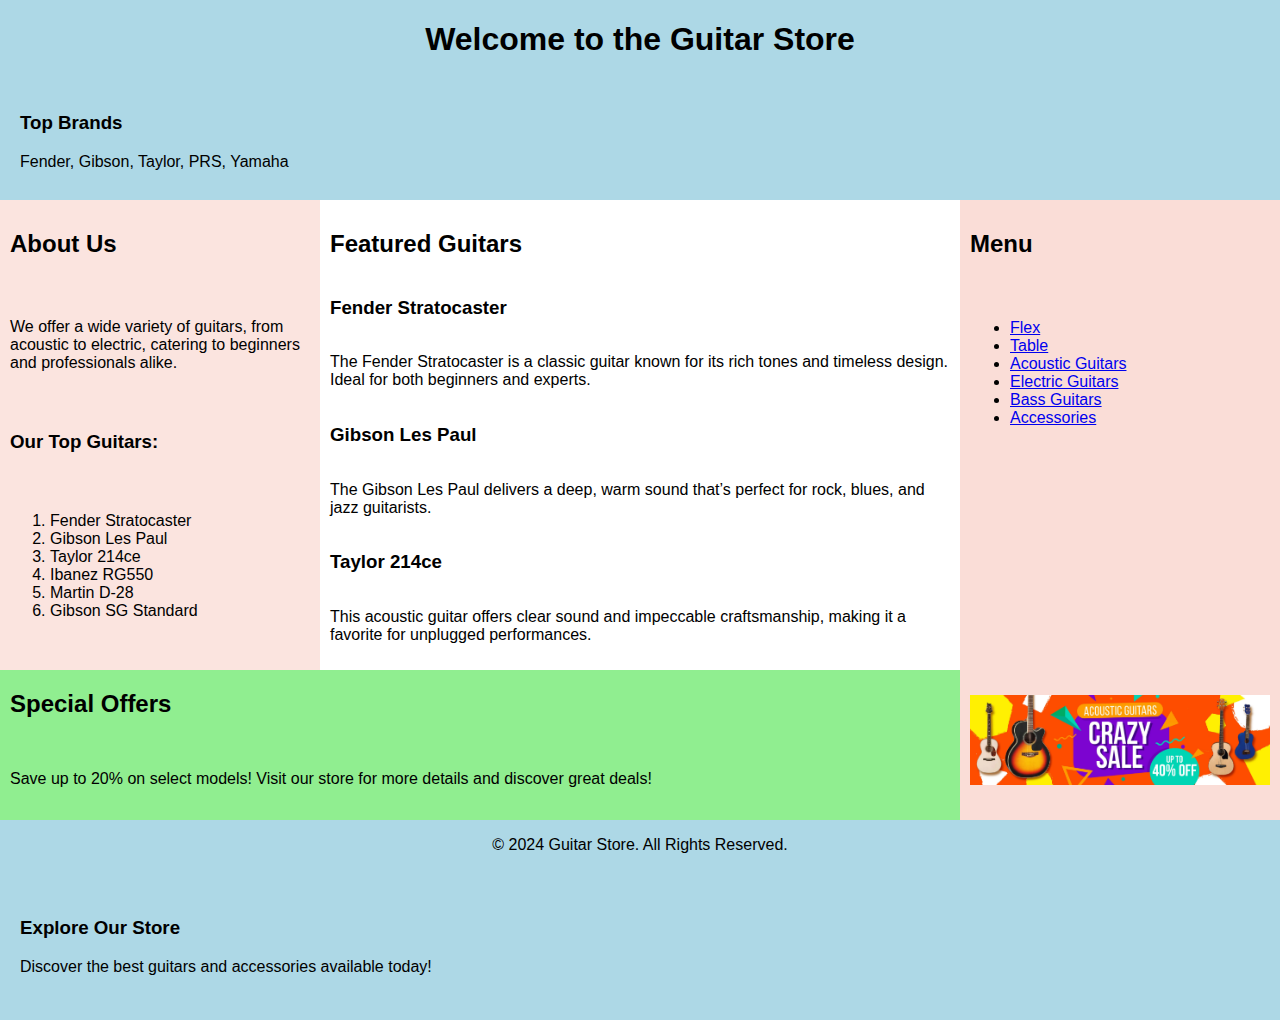
<file: index.html>
<!DOCTYPE html>
<html lang="en">
<head>
    <meta charset="UTF-8">
    <meta name="viewport" content="width=device-width, initial-scale=1.0">
    <title>Guitar Store</title>
    <link rel="stylesheet" href="style.css">
</head>
<body>
    <div class="container">
        <div class="header">
            <div class="header-center-text">
                <h1>Welcome to the Guitar Store</h1>
            </div>

            <div class="x">
                <h3>Top Brands</h3>
                <p>Fender, Gibson, Taylor, PRS, Yamaha</p>
            </div>
        </div>
        <div class="sidebar-left">
            <h2>About Us</h2>
            <p>We offer a wide variety of guitars, from acoustic to electric, catering to beginners and professionals alike.</p>
            <h3>Our Top Guitars:</h3>
            <ol>
                <li>Fender Stratocaster</li>
                <li>Gibson Les Paul</li>
                <li>Taylor 214ce</li>
                <li>Ibanez RG550</li>
                <li>Martin D-28</li>
                <li>Gibson SG Standard</li>
            </ol>
        </div>        
        <div class="content">
            <h2>Featured Guitars</h2>
            <h3>Fender Stratocaster</h3>
            <p>The Fender Stratocaster is a classic guitar known for its rich tones and timeless design. Ideal for both beginners and experts.</p>
            <h3>Gibson Les Paul</h3>
            <p>The Gibson Les Paul delivers a deep, warm sound that’s perfect for rock, blues, and jazz guitarists.</p>
            <h3>Taylor 214ce</h3>
            <p>This acoustic guitar offers clear sound and impeccable craftsmanship, making it a favorite for unplugged performances.</p>
        </div>
        <div class="sidebar-right">
            <h2>Menu</h2>
            <ul>
                <li><a href="flex.html">Flex</a></li>
                <li><a href="table.html">Table</a></li>
                <li><a href="acoustic.html">Acoustic Guitars</a></li>
                <li><a href="electric.html">Electric Guitars</a></li>
                <li><a href="bass.html">Bass Guitars</a></li>
                <li><a href="accessories.html">Accessories</a></li>
            </ul>
            <img src="guitar_sale.jpg" usemap="#my-map" alt="Sale" class="sale-image">
            <map name="my-map">
                <area shape="rect" coords="0,0,786,237" href="acoustic.html" target="_blank" alt="Acoustic">
            </map>
        </div>
        <div class="middle">
            <h2>Special Offers</h2>
            <p>Save up to 20% on select models! Visit our store for more details and discover great deals!</p>
        </div>        
        <div class="footer">
            <div class="footer-center-text">
                <p>&copy; 2024 Guitar Store. All Rights Reserved.</p>
            </div>

            <div class="y">
                <h3>Explore Our Store</h3>
                <p>Discover the best guitars and accessories available today!</p>
            </div>
        </div>
    </div>
</body>
</html>
</file>
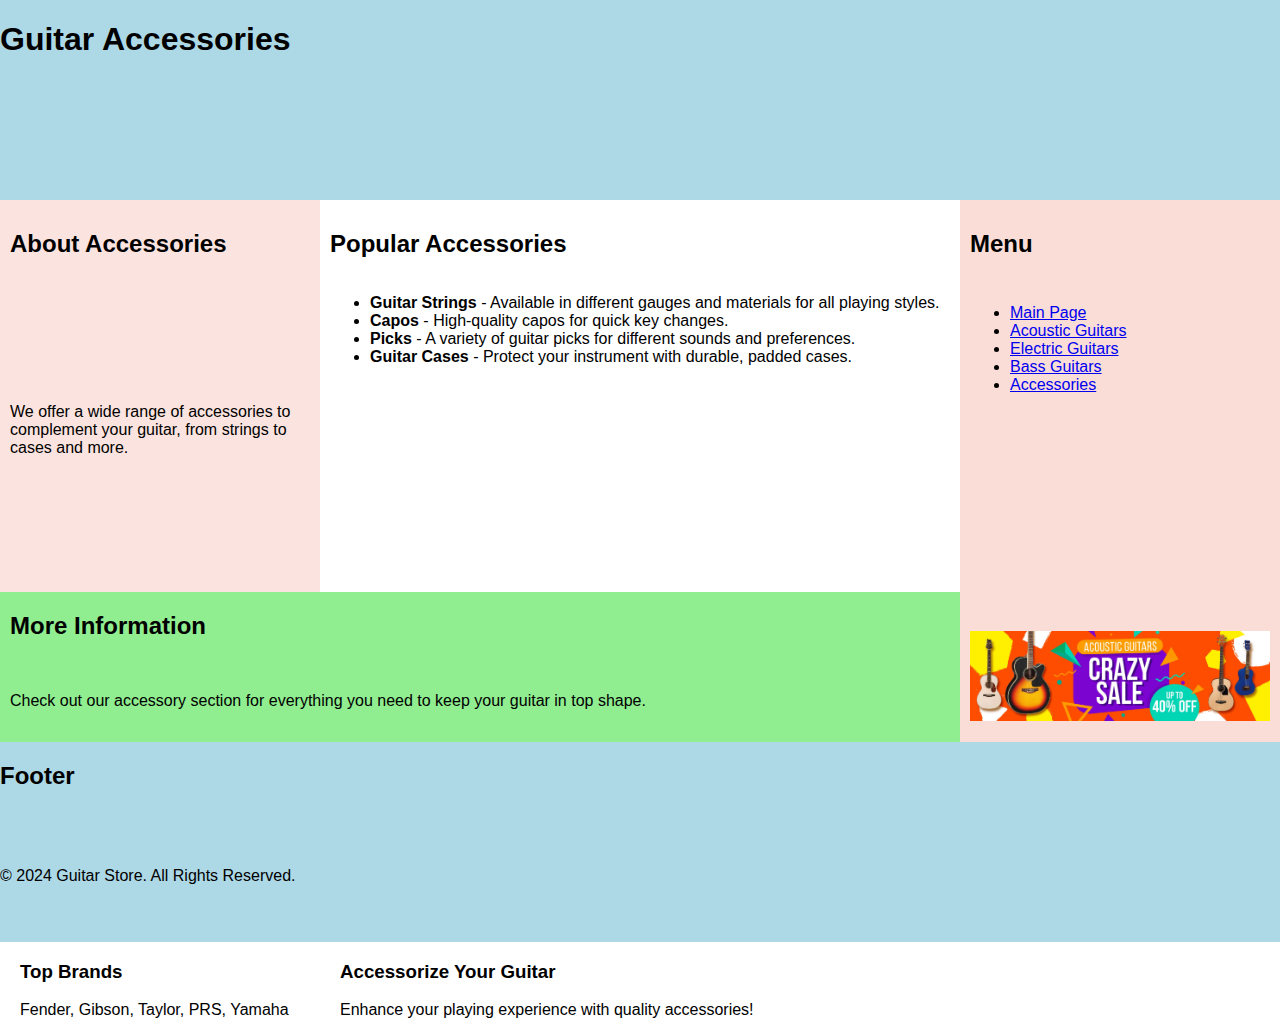
<file: accessories.html>
<!DOCTYPE html>
<html lang="en">
<head>
    <meta charset="UTF-8">
    <meta name="viewport" content="width=device-width, initial-scale=1.0">
    <title>Accessories</title>
    <link rel="stylesheet" href="style.css">
</head>
<body>
    <div class="container">
        <div class="header">
            <h1>Guitar Accessories</h1>
        </div>
        <div class="sidebar-left">
            <h2>About Accessories</h2>
            <p>We offer a wide range of accessories to complement your guitar, from strings to cases and more.</p>
        </div>
        <div class="content">
            <h2>Popular Accessories</h2>
            <ul>
                <li><strong>Guitar Strings</strong> - Available in different gauges and materials for all playing styles.</li>
                <li><strong>Capos</strong> - High-quality capos for quick key changes.</li>
                <li><strong>Picks</strong> - A variety of guitar picks for different sounds and preferences.</li>
                <li><strong>Guitar Cases</strong> - Protect your instrument with durable, padded cases.</li>
            </ul>
        </div>
        <div class="sidebar-right">
            <h2>Menu</h2>
            <ul>
                <li><a href="index.html">Main Page</a></li>
                <li><a href="acoustic.html">Acoustic Guitars</a></li>
                <li><a href="electric.html">Electric Guitars</a></li>
                <li><a href="bass.html">Bass Guitars</a></li>
                <li><a href="accessories.html">Accessories</a></li>
            </ul>
            <img src="guitar_sale.jpg" usemap="#my-map" alt="Sale" class="sale-image">
            <map name="my-map">
                <area shape="rect" coords="0,0,786,237" href="acoustic.html" target="_blank" alt="Acoustic">
            </map>
        </div>
        <div class="middle">
            <h2>More Information</h2>
            <p>Check out our accessory section for everything you need to keep your guitar in top shape.</p>
        </div>
        <div class="footer">
            <h2>Footer</h2>
            <p>&copy; 2024 Guitar Store. All Rights Reserved.</p>
        </div>
        <div class="x">
            <h3>Top Brands</h3>
            <p>Fender, Gibson, Taylor, PRS, Yamaha</p>
        </div>
        <div class="y">
            <h3>Accessorize Your Guitar</h3>
            <p>Enhance your playing experience with quality accessories!</p>
        </div>
    </div>
</body>
</html>
</file>
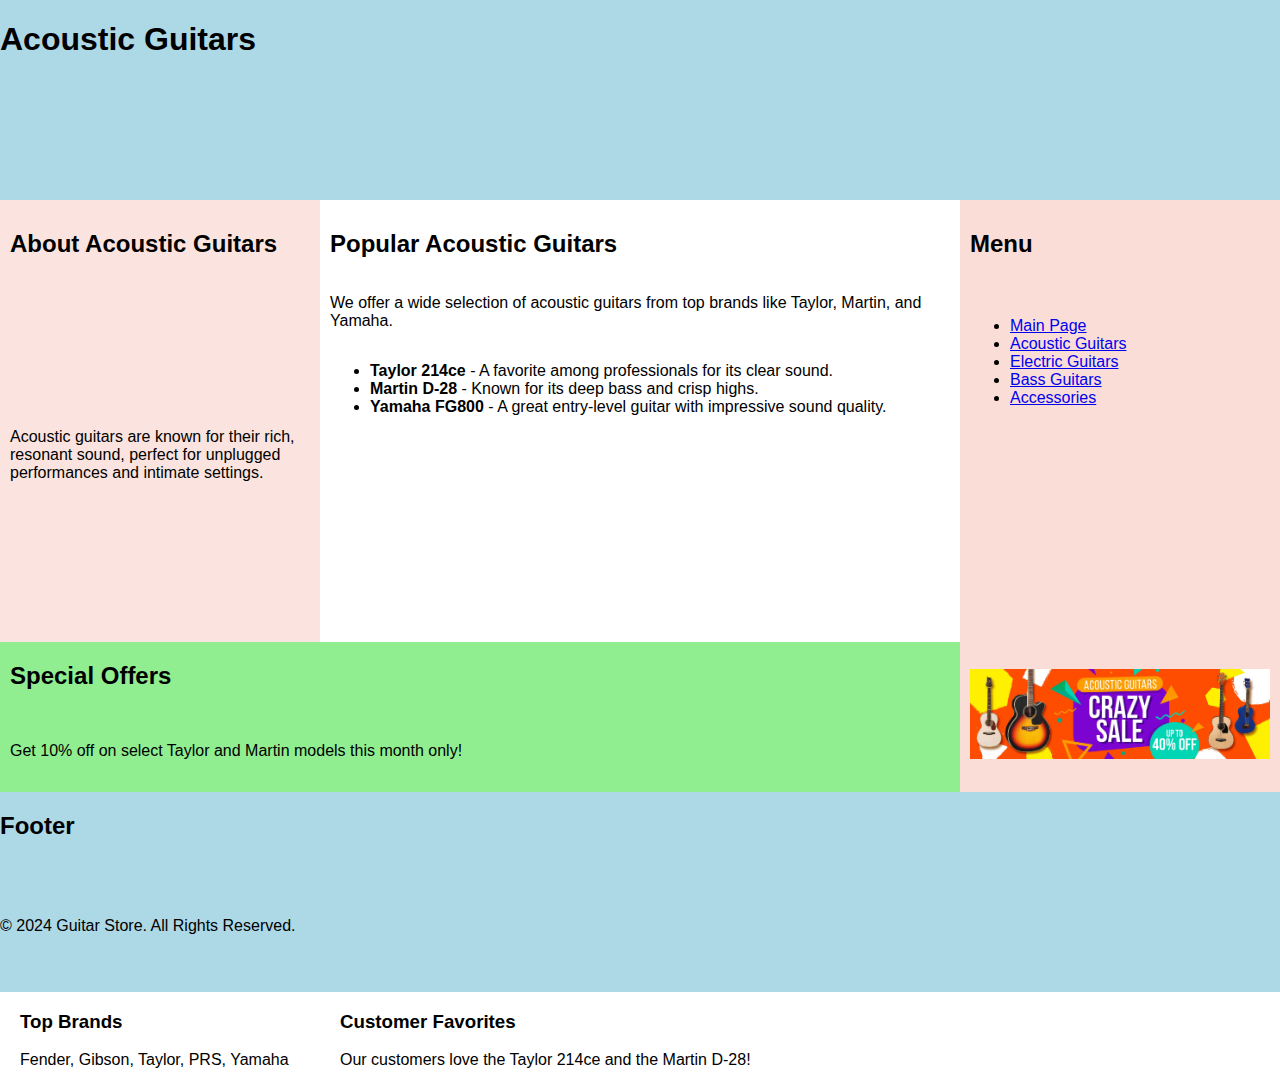
<file: acoustic.html>
<!DOCTYPE html>
<html lang="en">
<head>
    <meta charset="UTF-8">
    <meta name="viewport" content="width=device-width, initial-scale=1.0">
    <title>Acoustic Guitars</title>
    <link rel="stylesheet" href="style.css">
</head>
<body>
    <div class="container">
        <div class="header">
            <h1>Acoustic Guitars</h1>
        </div>
        <div class="sidebar-left">
            <h2>About Acoustic Guitars</h2>
            <p>Acoustic guitars are known for their rich, resonant sound, perfect for unplugged performances and intimate settings.</p>
        </div>
        <div class="content">
            <h2>Popular Acoustic Guitars</h2>
            <p>We offer a wide selection of acoustic guitars from top brands like Taylor, Martin, and Yamaha.</p>
            <ul>
                <li><strong>Taylor 214ce</strong> - A favorite among professionals for its clear sound.</li>
                <li><strong>Martin D-28</strong> - Known for its deep bass and crisp highs.</li>
                <li><strong>Yamaha FG800</strong> - A great entry-level guitar with impressive sound quality.</li>
            </ul>
        </div>
        <div class="sidebar-right">
            <h2>Menu</h2>
            <ul>
                <li><a href="index.html">Main Page</a></li>
                <li><a href="acoustic.html">Acoustic Guitars</a></li>
                <li><a href="electric.html">Electric Guitars</a></li>
                <li><a href="bass.html">Bass Guitars</a></li>
                <li><a href="accessories.html">Accessories</a></li>
            </ul>
            <img src="guitar_sale.jpg" usemap="#my-map" alt="Sale" class="sale-image">
            <map name="my-map">
                <area shape="rect" coords="0,0,786,237" href="acoustic.html" target="_blank" alt="Acoustic">
            </map>
        </div>
        <div class="middle">
            <h2>Special Offers</h2>
            <p>Get 10% off on select Taylor and Martin models this month only!</p>
        </div>
        <div class="footer">
            <h2>Footer</h2>
            <p>&copy; 2024 Guitar Store. All Rights Reserved.</p>
        </div>
        <div class="x">
            <h3>Top Brands</h3>
            <p>Fender, Gibson, Taylor, PRS, Yamaha</p>
        </div>
        <div class="y">
            <h3>Customer Favorites</h3>
            <p>Our customers love the Taylor 214ce and the Martin D-28!</p>
        </div>
    </div>
</body>
</html>
</file>
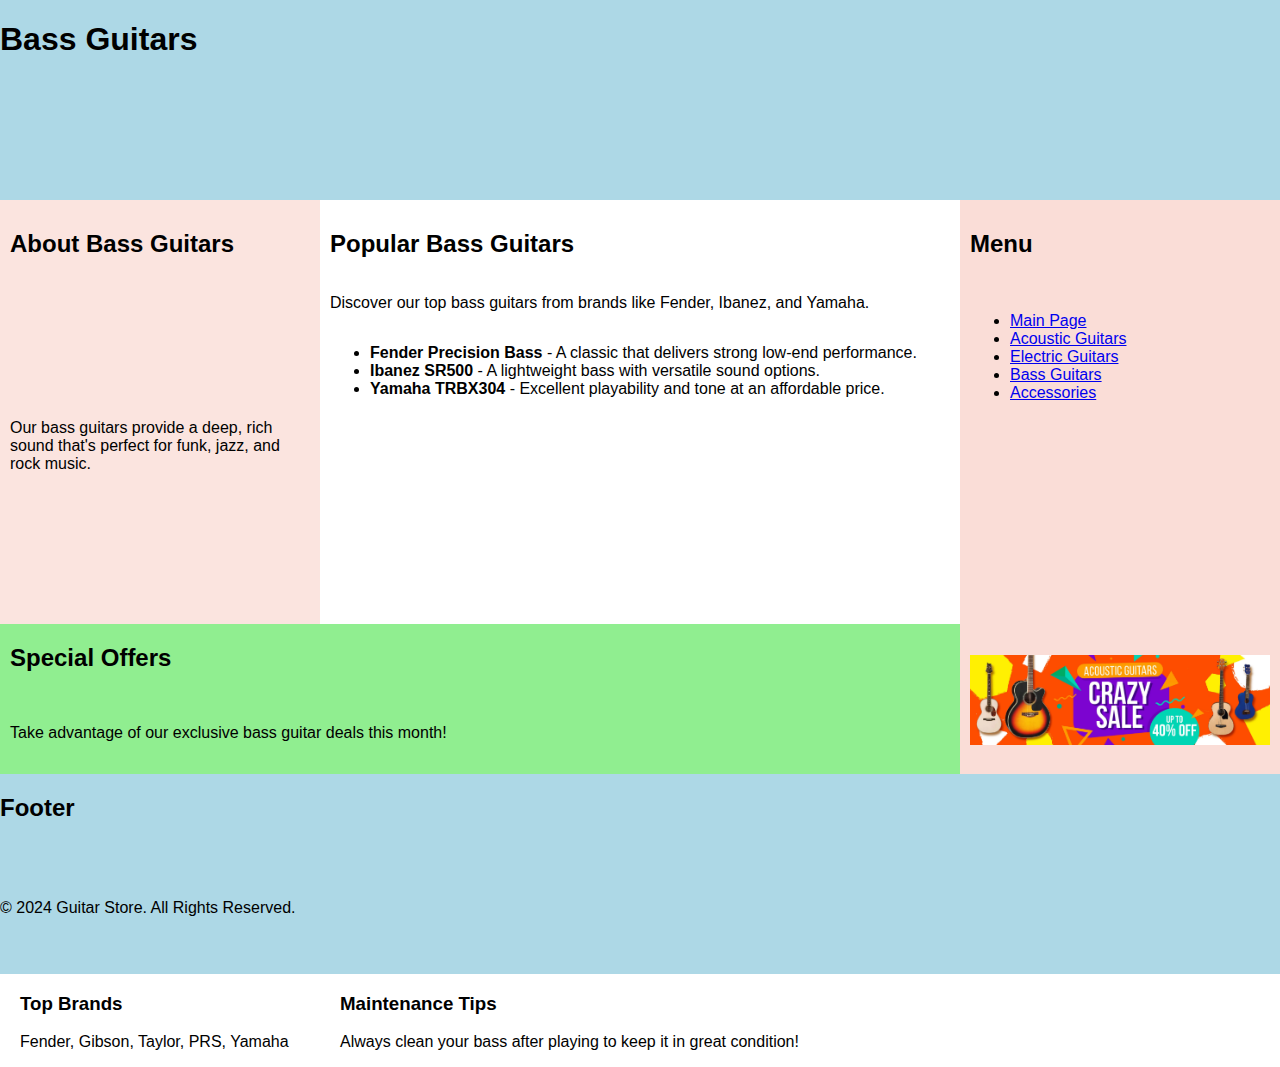
<file: bass.html>
<!DOCTYPE html>
<html lang="en">
<head>
    <meta charset="UTF-8">
    <meta name="viewport" content="width=device-width, initial-scale=1.0">
    <title>Bass Guitars</title>
    <link rel="stylesheet" href="style.css">
</head>
<body>
    <div class="container">
        <div class="header">
            <h1>Bass Guitars</h1>
        </div>
        <div class="sidebar-left">
            <h2>About Bass Guitars</h2>
            <p>Our bass guitars provide a deep, rich sound that's perfect for funk, jazz, and rock music.</p>
        </div>
        <div class="content">
            <h2>Popular Bass Guitars</h2>
            <p>Discover our top bass guitars from brands like Fender, Ibanez, and Yamaha.</p>
            <ul>
                <li><strong>Fender Precision Bass</strong> - A classic that delivers strong low-end performance.</li>
                <li><strong>Ibanez SR500</strong> - A lightweight bass with versatile sound options.</li>
                <li><strong>Yamaha TRBX304</strong> - Excellent playability and tone at an affordable price.</li>
            </ul>
        </div>
        <div class="sidebar-right">
            <h2>Menu</h2>
            <ul>
                <li><a href="index.html">Main Page</a></li>
                <li><a href="acoustic.html">Acoustic Guitars</a></li>
                <li><a href="electric.html">Electric Guitars</a></li>
                <li><a href="bass.html">Bass Guitars</a></li>
                <li><a href="accessories.html">Accessories</a></li>
            </ul>
            <img src="guitar_sale.jpg" usemap="#my-map" alt="Sale" class="sale-image">
            <map name="my-map">
                <area shape="rect" coords="0,0,786,237" href="acoustic.html" target="_blank" alt="Acoustic">
            </map>
        </div>
        <div class="middle">
            <h2>Special Offers</h2>
            <p>Take advantage of our exclusive bass guitar deals this month!</p>
        </div>
        <div class="footer">
            <h2>Footer</h2>
            <p>&copy; 2024 Guitar Store. All Rights Reserved.</p>
        </div>
        <div class="x">
            <h3>Top Brands</h3>
            <p>Fender, Gibson, Taylor, PRS, Yamaha</p>
        </div>
        <div class="y">
            <h3>Maintenance Tips</h3>
            <p>Always clean your bass after playing to keep it in great condition!</p>
        </div>
    </div>
</body>
</html>
</file>
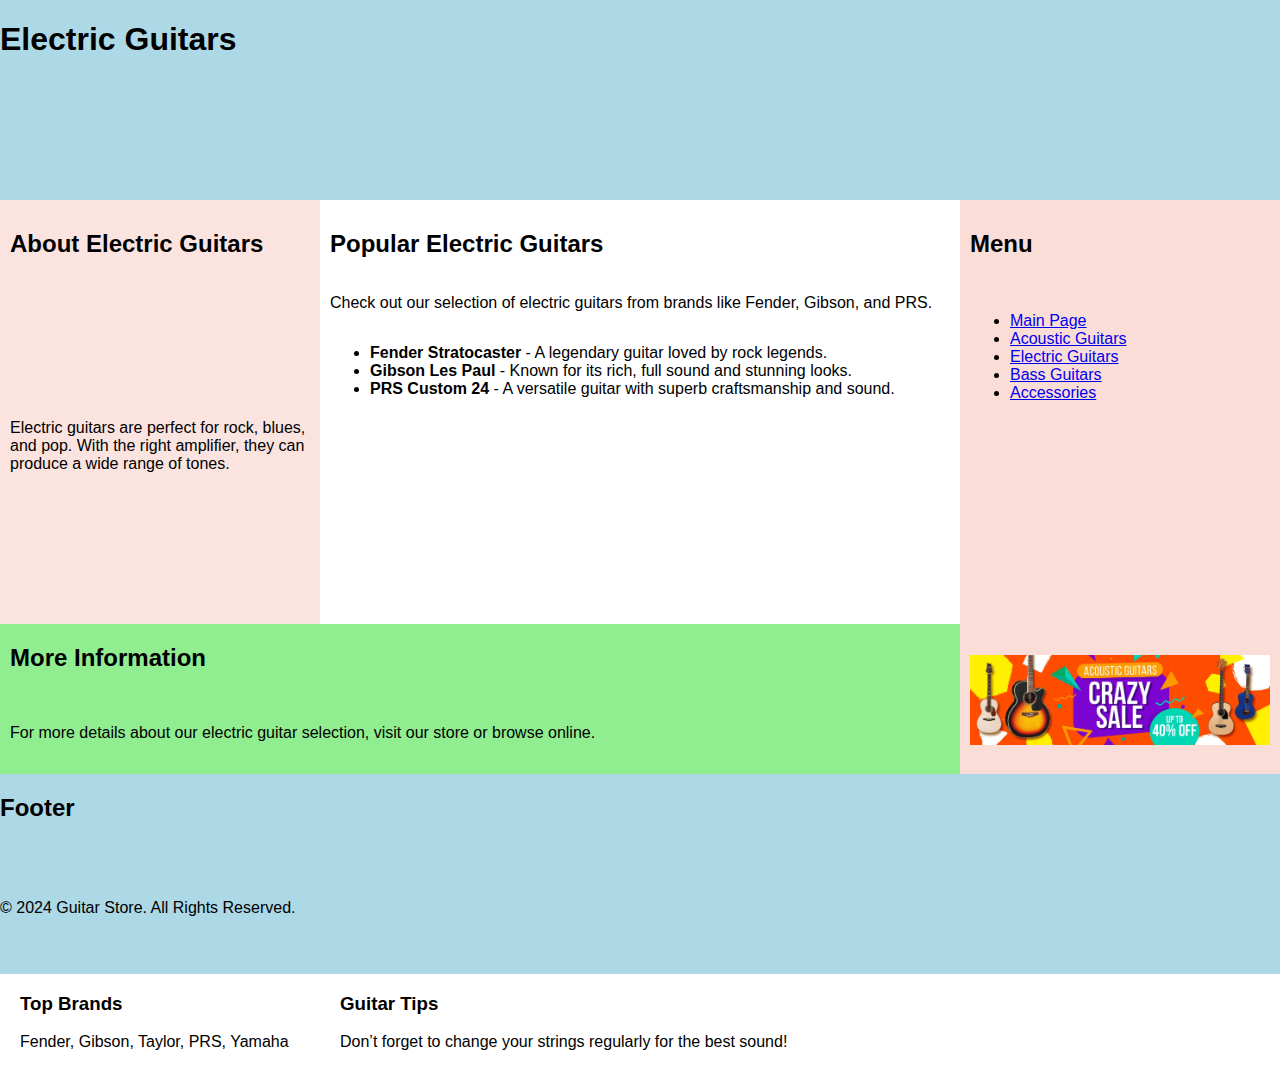
<file: electric.html>
<!DOCTYPE html>
<html lang="en">
<head>
    <meta charset="UTF-8">
    <meta name="viewport" content="width=device-width, initial-scale=1.0">
    <title>Electric Guitars</title>
    <link rel="stylesheet" href="style.css">
</head>
<body>
    <div class="container">
        <div class="header">
            <h1>Electric Guitars</h1>
        </div>
        <div class="sidebar-left">
            <h2>About Electric Guitars</h2>
            <p>Electric guitars are perfect for rock, blues, and pop. With the right amplifier, they can produce a wide range of tones.</p>
        </div>
        <div class="content">
            <h2>Popular Electric Guitars</h2>
            <p>Check out our selection of electric guitars from brands like Fender, Gibson, and PRS.</p>
            <ul>
                <li><strong>Fender Stratocaster</strong> - A legendary guitar loved by rock legends.</li>
                <li><strong>Gibson Les Paul</strong> - Known for its rich, full sound and stunning looks.</li>
                <li><strong>PRS Custom 24</strong> - A versatile guitar with superb craftsmanship and sound.</li>
            </ul>
        </div>
        <div class="sidebar-right">
            <h2>Menu</h2>
            <ul>
                <li><a href="index.html">Main Page</a></li>
                <li><a href="acoustic.html">Acoustic Guitars</a></li>
                <li><a href="electric.html">Electric Guitars</a></li>
                <li><a href="bass.html">Bass Guitars</a></li>
                <li><a href="accessories.html">Accessories</a></li>
            </ul>
            <img src="guitar_sale.jpg" usemap="#my-map" alt="Sale" class="sale-image">
            <map name="my-map">
                <area shape="rect" coords="0,0,786,237" href="acoustic.html" target="_blank" alt="Acoustic">
            </map>
        </div>
        <div class="middle">
            <h2>More Information</h2>
            <p>For more details about our electric guitar selection, visit our store or browse online.</p>
        </div>
        <div class="footer">
            <h2>Footer</h2>
            <p>&copy; 2024 Guitar Store. All Rights Reserved.</p>
        </div>
        <div class="x">
            <h3>Top Brands</h3>
            <p>Fender, Gibson, Taylor, PRS, Yamaha</p>
        </div>
        <div class="y">
            <h3>Guitar Tips</h3>
            <p>Don’t forget to change your strings regularly for the best sound!</p>
        </div>
    </div>
</body>
</html>
</file>
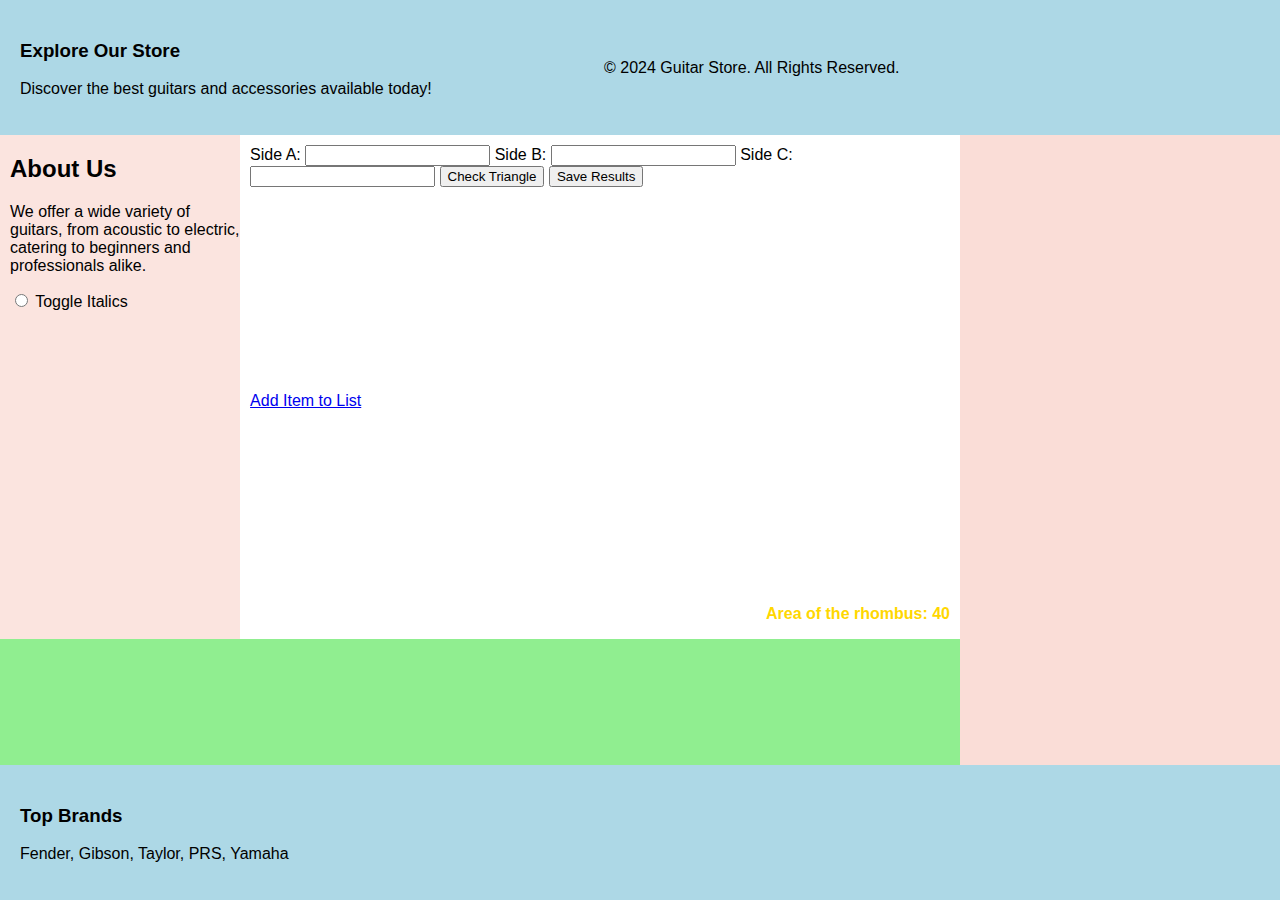
<file: flex.html>
<!DOCTYPE html>
<html lang="en">
<head>
    <meta charset="UTF-8">
    <meta name="viewport" content="width=device-width, initial-scale=1.0">
    <title>Guitar Store</title>
    <link rel="stylesheet" href="flex.css">
    <script>
        document.addEventListener("DOMContentLoaded", () => {
            const header = document.querySelector(".header");
            const footer = document.querySelector(".footer");
            [header.innerHTML, footer.innerHTML] = [footer.innerHTML, header.innerHTML];
    
            const diagonal1 = 10;
            const diagonal2 = 8; 
            const rhombusArea = (diagonal1 * diagonal2) / 2;
    
            const rhombusParagraph = document.createElement("p");
            rhombusParagraph.textContent = `Area of the rhombus: ${rhombusArea}`;
            rhombusParagraph.classList.add("rhombus-area");
            const middleBlock = document.querySelector(".content");
    
            const form = document.createElement("form");
            form.innerHTML = `
                <label>Side A: <input type="number" id="sideA" required></label>
                <label>Side B: <input type="number" id="sideB" required></label>
                <label>Side C: <input type="number" id="sideC" required></label>
                <button type="submit">Check Triangle</button>
                <button type="button" id="saveResults">Save Results</button>
            `;
            middleBlock.appendChild(form);
            form.classList.add("form-area");
    
            let isValidTriangle = null;
    
            form.addEventListener("submit", (e) => {
                e.preventDefault();
                const a = parseFloat(document.getElementById("sideA").value);
                const b = parseFloat(document.getElementById("sideB").value);
                const c = parseFloat(document.getElementById("sideC").value);
                isValidTriangle = a + b > c && a + c > b && b + c > a;
    
                alert(`Triangle construction possible: ${isValidTriangle}`);
            });
    
            document.getElementById("saveResults").addEventListener("click", () => {
                if (isValidTriangle !== null) {
                    document.cookie = `triangleCheck=${isValidTriangle}; path=/;`;
                    alert(`Results saved: ${isValidTriangle}`);
                } else {
                    alert("Please check the triangle first before saving.");
                }
            });
    
            const cookieData = document.cookie.split('; ').find(row => row.startsWith('triangleCheck'));
    
            if (cookieData) {
                const cookieValue = cookieData.split('=')[1];
                const confirmDelete = confirm(`У вас є збережені дані. Можливість побудови трикутника: ${cookieValue}. Видалити їх?`);
    
                if (confirmDelete) {
                    document.cookie = "triangleCheck=; path=/; expires=Thu, 01 Jan 1970 00:00:00 UTC";
                    location.reload();
                } else {
                    alert('Будь ласка, перезавантажте сторінку для видалення даних.');
                }
    
                form.remove();
            }
    
            const italicOption = document.createElement("div");
            italicOption.innerHTML = `
                <label><input type="radio" id="italicToggle"> Toggle Italics</label>
            `;
            document.querySelector(".sidebar-left").appendChild(italicOption);
    
            document.getElementById("italicToggle").addEventListener("change", (e) => {
                const sidebar = document.querySelector(".sidebar-left");
                if (e.target.checked) {
                    sidebar.style.fontStyle = "italic";
                    localStorage.setItem("sidebarItalic", "true");
                } else {
                    sidebar.style.fontStyle = "normal";
                    localStorage.removeItem("sidebarItalic");
                }
            });
    
            if (localStorage.getItem("sidebarItalic") === "true") {
                document.querySelector(".sidebar-left").style.fontStyle = "italic";
                document.getElementById("italicToggle").checked = true;
            }
    
            const listBlock = document.createElement("div");
            const list = document.createElement("ol");
            const addItemLink = document.createElement("a");
            addItemLink.textContent = "Add Item to List";
            addItemLink.href = "#";
    
            listBlock.appendChild(list);
            listBlock.appendChild(addItemLink);
    
            addItemLink.addEventListener("click", (e) => {
                e.preventDefault();
                const newItem = prompt("Enter item text:");
                if (newItem) {
                    const listItem = document.createElement("li");
                    listItem.textContent = newItem;
                    list.appendChild(listItem);
    
                    Array.from(list.children).forEach((item, index) => {
                        if (index % 2 === 0) {
                            item.style.color = "white";
                            item.style.backgroundColor = "black";
                        } else {
                            item.style.color = "black";
                            item.style.backgroundColor = "white";
                        }
                    });
                }
            });
    
            middleBlock.appendChild(listBlock);
            middleBlock.appendChild(rhombusParagraph);
            listBlock.classList.add("list-area");
    
            const savedList = localStorage.getItem("savedList");
            if (savedList) {
                JSON.parse(savedList).forEach((itemText) => {
                    const listItem = document.createElement("li");
                    listItem.textContent = itemText;
                    list.appendChild(listItem);
                });
            }
        });
    </script>
     
</head>
<body>
    <div class="container">
        <div class="header">
            <div class="x">
                <h3>Top Brands</h3>
                <p>Fender, Gibson, Taylor, PRS, Yamaha</p>
            </div>
        </div>
        <div class="center">
            <div class="center-left">
                <div class="center-left-top">
                    <div class="sidebar-left">
                        <h2>About Us</h2>
                        <p>We offer a wide variety of guitars, from acoustic to electric, catering to beginners and professionals alike.</p>
                    </div>
                    <div class="content"></div>
                </div>
                <div class="center-left-bot">
                    <div class="middle">
                    </div>
                </div>
            </div>
            <div class="center-right"></div>
        </div>
        <div class="footer">
            <div class="y">
                <h3>Explore Our Store</h3>
                <p>Discover the best guitars and accessories available today!</p>
            </div>
            <div class = "footer-center-text">
                <p>&copy; 2024 Guitar Store. All Rights Reserved.</p>
            </div>
        </div>
    </div>
</body>
</html>
</file>
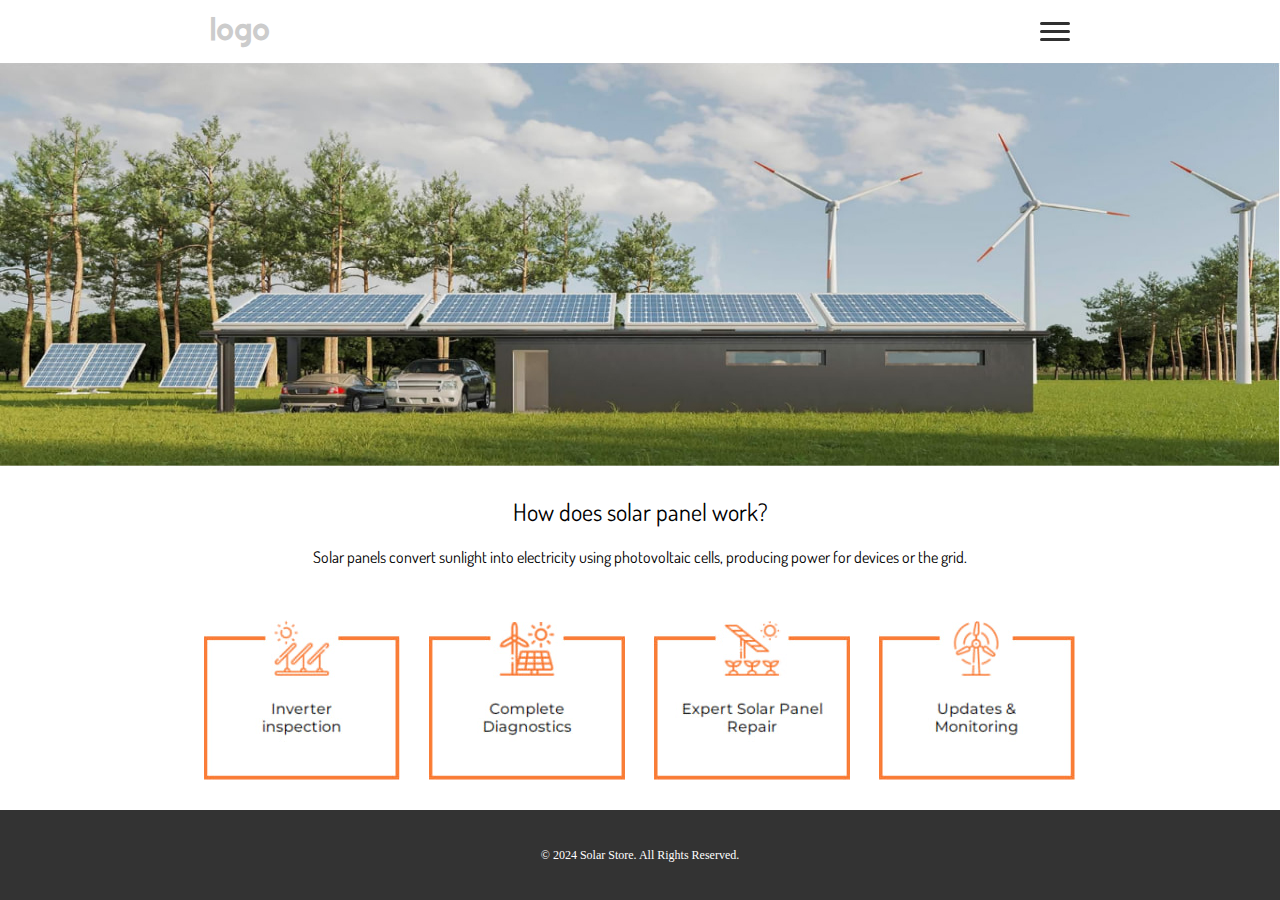
<file: lab3.html>
<!DOCTYPE html>
<html lang="en">
<head>
    <meta charset="UTF-8">
    <meta name="viewport" content="width=device-width, initial-scale=1.0">
    <title>Solar Panel</title>
    <link rel="preconnect" href="https://fonts.googleapis.com">
    <link rel="preconnect" href="https://fonts.gstatic.com" crossorigin>
    <link href="https://fonts.googleapis.com/css2?family=Dosis:wght@200..800&display=swap" rel="stylesheet">
    <link rel="stylesheet" href="lab3.css">
</head>
<body>
    <div class = "container">
        <div class="header">
            <div class="logo">
                <h1>logo</h1>
            </div>
            <div class="burger-menu">
                <input type="checkbox" id="menu-toggle" class="menu-toggle">
                <label for="menu-toggle" class="menu-icon">
                    <span></span>
                    <span></span>
                    <span></span>
                </label>
                <ul class="menu">
                    <li><a href="https://www.youtube.com/watch?v=_QMEy8SY2OY&ab_channel=Recky">Home</a></li>
                    <li><a href="https://www.youtube.com/watch?v=_QMEy8SY2OY&ab_channel=Recky">About</a></li>
                    <li><a href="https://www.youtube.com/watch?v=_QMEy8SY2OY&ab_channel=Recky">Services</a></li>
                    <li><a href="https://www.youtube.com/watch?v=_QMEy8SY2OY&ab_channel=Recky">Contact</a></li>
                </ul>
            </div>
        </div>
        <div class = "center">
           <img src="lab3_photo.jpg" alt="Solar panel" class="solar_img">
           <div class="info">
                <h2>How does solar panel work?</h2>
                <p>Solar panels convert sunlight into electricity using photovoltaic cells, producing power for devices or the grid.</p>
           </div>
           <div class= "images">
            <img src="item1.png" alt="inverter" class="item1">
            <img src="item2.png" alt="diagnostics" class="item2">
            <img src="item3.png" alt="repair" class="item3">
            <img src="item4.png" alt="updates" class="item4">
           </div>
        </div>
        <div class="footer">
            <div class="footer-text">
                <p>&copy; 2024 Solar Store. All Rights Reserved.</p>
            </div>
        </div>
    </div>
</body>
</html>
</file>
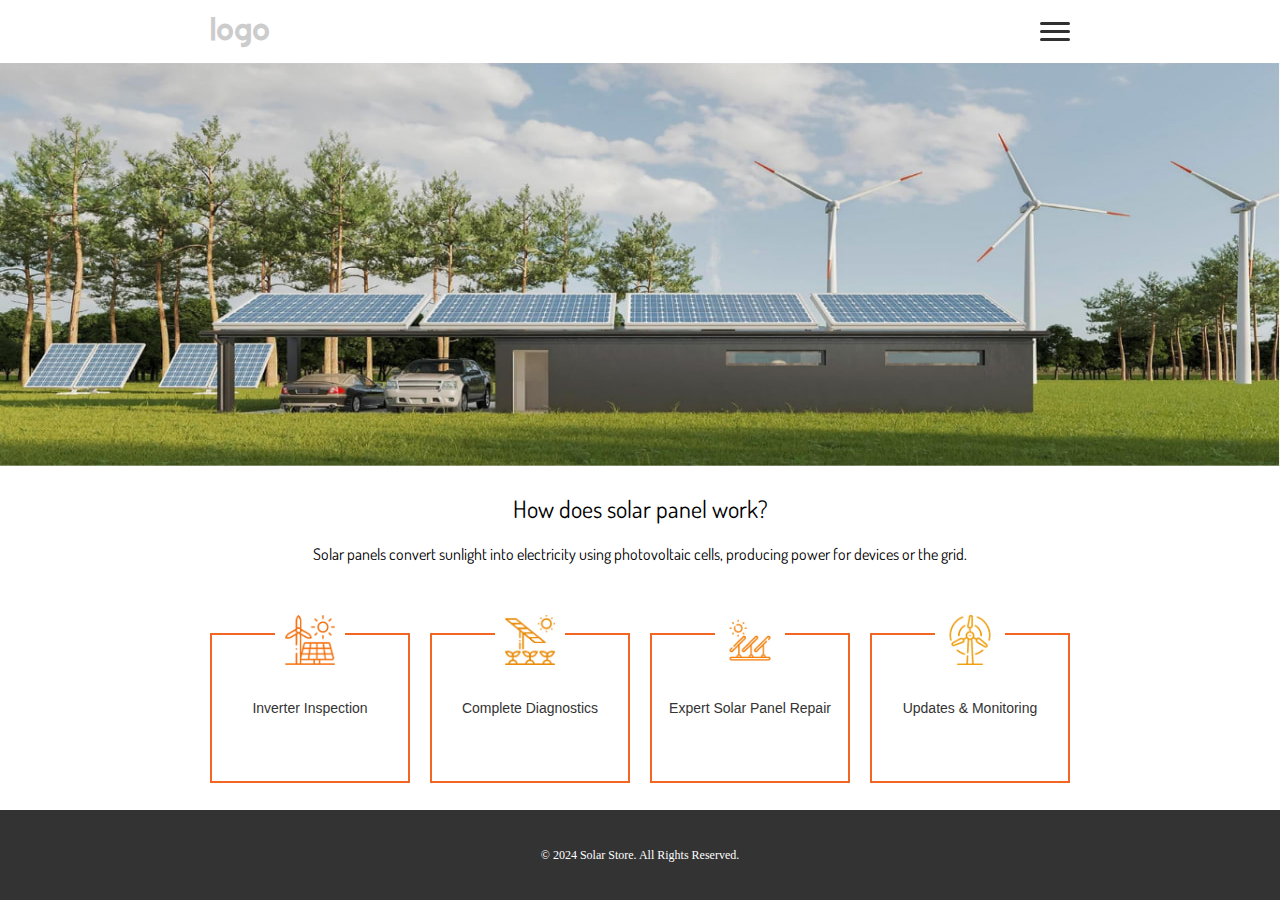
<file: lab4.html>
<!DOCTYPE html>
<html lang="en">
<head>
    <meta charset="UTF-8">
    <meta name="viewport" content="width=device-width, initial-scale=1.0">
    <title>Solar Panel</title>
    <link rel="preconnect" href="https://fonts.googleapis.com">
    <link rel="preconnect" href="https://fonts.gstatic.com" crossorigin>
    <link href="https://fonts.googleapis.com/css2?family=Dosis:wght@200..800&display=swap" rel="stylesheet">
    <link rel="stylesheet" href="lab4.css">
</head>
<body>
    <div class = "container">
        <div class="header">
            <div class="logo">
                <h1>logo</h1>
            </div>
            <div class="burger-menu">
                <input type="checkbox" id="menu-toggle" class="menu-toggle">
                <label for="menu-toggle" class="menu-icon">
                    <span></span>
                    <span></span>
                    <span></span>
                </label>
                <ul class="menu">
                    <li><a href="https://www.youtube.com/watch?v=_QMEy8SY2OY&ab_channel=Recky">Home</a></li>
                    <li><a href="https://www.youtube.com/watch?v=_QMEy8SY2OY&ab_channel=Recky">About</a></li>
                    <li><a href="https://www.youtube.com/watch?v=_QMEy8SY2OY&ab_channel=Recky">Services</a></li>
                    <li><a href="https://www.youtube.com/watch?v=_QMEy8SY2OY&ab_channel=Recky">Contact</a></li>
                </ul>
            </div>
        </div>
        <div class = "center">
           <img src="lab3_photo.jpg" alt="Solar panel" class="solar_img">
           <div class="info">
                <h2>How does solar panel work?</h2>
                <p>Solar panels convert sunlight into electricity using photovoltaic cells, producing power for devices or the grid.</p>
           </div>
           <div class="boxes">
                <div class="block">
                    <div class="icon">
                        <img src="item1.jpg" alt="Inverter inspection icon" />
                    </div>
                    <div class="text">Inverter Inspection</div>
                </div>
                <div class="block">
                    <div class="icon">
                        <img src="item2.jpg" alt="Diagnostics icon" />
                    </div>
                    <div class="text">Complete Diagnostics</div>
                </div>
                <div class="block">
                    <div class="icon">
                        <img src="item3.jpg" alt="Repair icon" />
                    </div>
                    <div class="text">Expert Solar Panel Repair</div>
                </div>
                <div class="block">
                    <div class="icon">
                        <img src="windmill.jpg" alt="Updates & Monitoring icon" />
                    </div>
                    <div class="text">Updates & Monitoring</div>
                </div>
            </div>
        </div>        
        <div class="footer">
            <div class="footer-text">
                <p>&copy; 2024 Solar Store. All Rights Reserved.</p>
            </div>
        </div>
    </div>
</body>
</html>
</file>
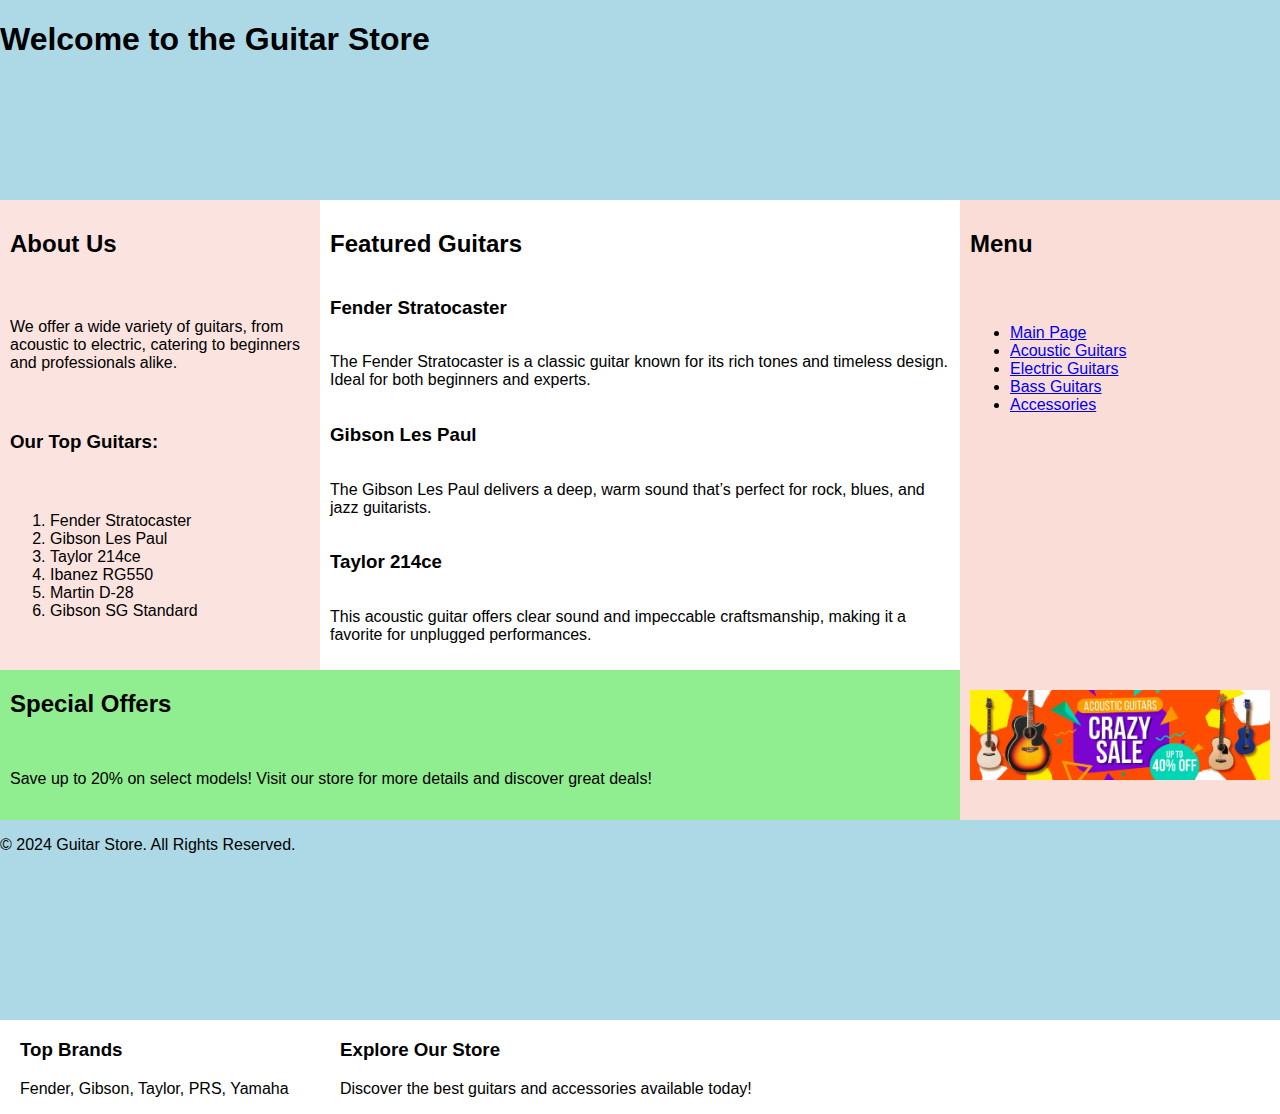
<file: main.html>
<!DOCTYPE html>
<html lang="en">
<head>
    <meta charset="UTF-8">
    <meta name="viewport" content="width=device-width, initial-scale=1.0">
    <title>Guitar Store</title>
    <link rel="stylesheet" href="style.css">
</head>
<body>
    <div class="container">
        <div class="header">
            <h1>Welcome to the Guitar Store</h1>
        
        </div>
        <div class="sidebar-left">
            <h2>About Us</h2>
            <p>We offer a wide variety of guitars, from acoustic to electric, catering to beginners and professionals alike.</p>
            <h3>Our Top Guitars:</h3>
            <ol>
                <li>Fender Stratocaster</li>
                <li>Gibson Les Paul</li>
                <li>Taylor 214ce</li>
                <li>Ibanez RG550</li>
                <li>Martin D-28</li>
                <li>Gibson SG Standard</li>
            </ol>
        </div>        
        <div class="content">
            <h2>Featured Guitars</h2>
            <h3>Fender Stratocaster</h3>
            <p>The Fender Stratocaster is a classic guitar known for its rich tones and timeless design. Ideal for both beginners and experts.</p>
            <h3>Gibson Les Paul</h3>
            <p>The Gibson Les Paul delivers a deep, warm sound that’s perfect for rock, blues, and jazz guitarists.</p>
            <h3>Taylor 214ce</h3>
            <p>This acoustic guitar offers clear sound and impeccable craftsmanship, making it a favorite for unplugged performances.</p>
        </div>
        <div class="sidebar-right">
            <h2>Menu</h2>
            <ul>
                <li><a href="main.html">Main Page</a></li>
                <li><a href="acoustic.html">Acoustic Guitars</a></li>
                <li><a href="electric.html">Electric Guitars</a></li>
                <li><a href="bass.html">Bass Guitars</a></li>
                <li><a href="accessories.html">Accessories</a></li>
            </ul>
            <img src="guitar_sale.jpg" usemap="#my-map" alt="Sale" class="sale-image">
            <map name="my-map">
                <area shape="rect" coords="0,0,786,237" href="acoustic.html" target="_blank" alt="Acoustic">
            </map>
        </div>
        <div class="middle">
            <h2>Special Offers</h2>
            <p>Save up to 20% on select models! Visit our store for more details and discover great deals!</p>
        </div>        
        <div class="footer">
        
            <p>&copy; 2024 Guitar Store. All Rights Reserved.</p>
        </div>
        <div class="x">
            <h3>Top Brands</h3>
            <p>Fender, Gibson, Taylor, PRS, Yamaha</p>
        </div>
        <div class="y">
            <h3>Explore Our Store</h3>
            <p>Discover the best guitars and accessories available today!</p>
        </div>
    </div>
</body>
</html>
</file>
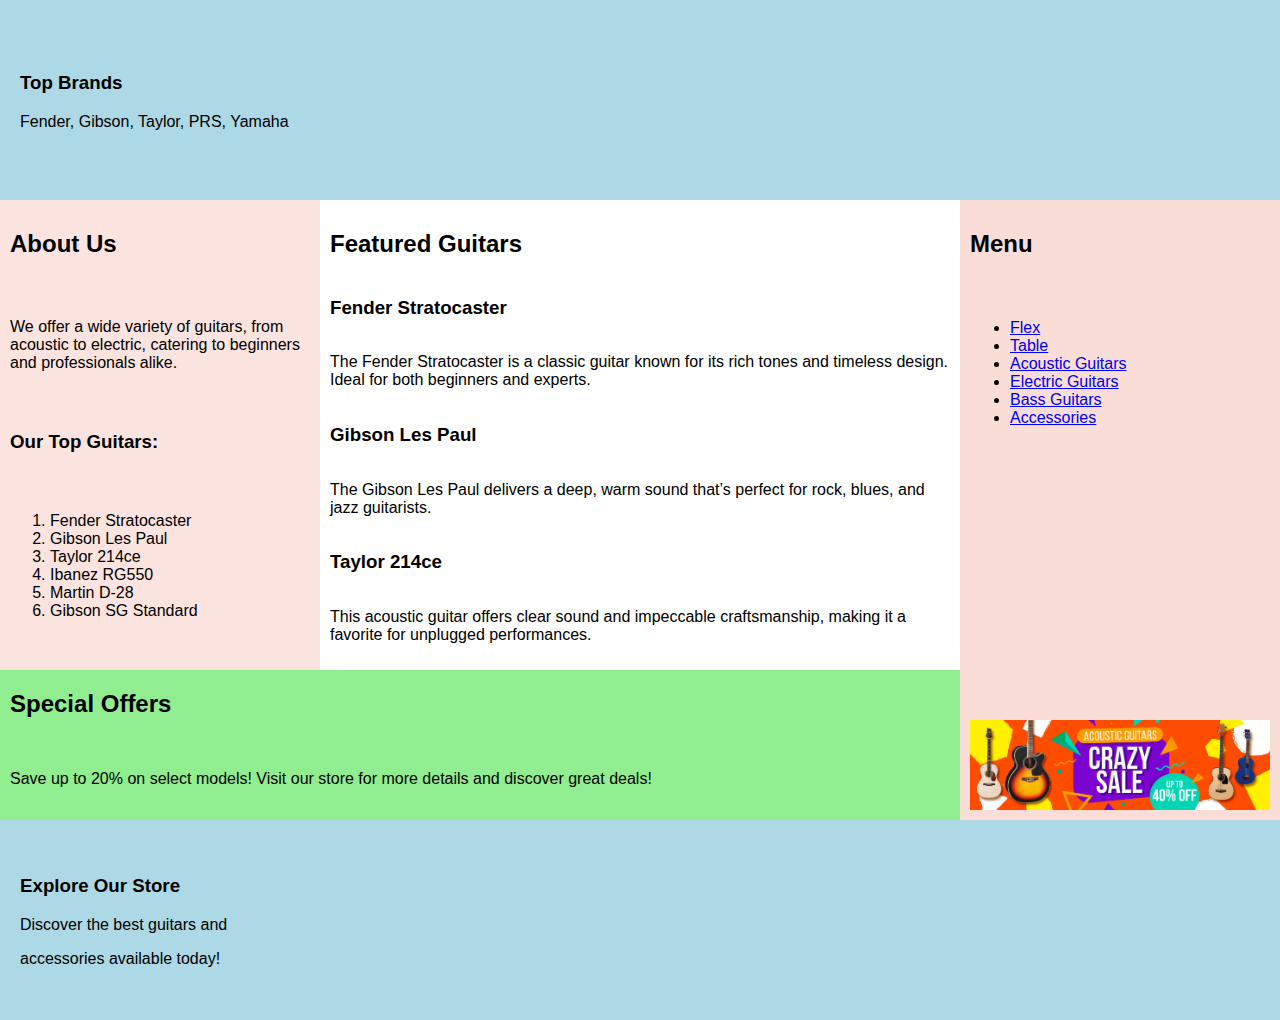
<file: mobile.html>
<!DOCTYPE html>
<html lang="en">
<head>
    <meta charset="UTF-8">
    <meta name="viewport" content="width=device-width, initial-scale=1.0">
    <title>Guitar Store</title>
    <link rel="stylesheet" href="mobile.css">
</head>
<body>
    <div class="container">
        <div class="header">
            <div class="x">
                <h3>Top Brands</h3>
                <p>Fender, Gibson, Taylor, PRS, Yamaha</p>
            </div>
        </div>
        <div class="sidebar-left">
            <h2>About Us</h2>
            <p>We offer a wide variety of guitars, from acoustic to electric, catering to beginners and professionals alike.</p>
            <h3>Our Top Guitars:</h3>
            <ol>
                <li>Fender Stratocaster</li>
                <li>Gibson Les Paul</li>
                <li>Taylor 214ce</li>
                <li>Ibanez RG550</li>
                <li>Martin D-28</li>
                <li>Gibson SG Standard</li>
            </ol>
        </div>        
        <div class="content">
            <h2>Featured Guitars</h2>
            <h3>Fender Stratocaster</h3>
            <p>The Fender Stratocaster is a classic guitar known for its rich tones and timeless design. Ideal for both beginners and experts.</p>
            <h3>Gibson Les Paul</h3>
            <p>The Gibson Les Paul delivers a deep, warm sound that’s perfect for rock, blues, and jazz guitarists.</p>
            <h3>Taylor 214ce</h3>
            <p>This acoustic guitar offers clear sound and impeccable craftsmanship, making it a favorite for unplugged performances.</p>
        </div>
        <div class="sidebar-right">
            <h2>Menu</h2>
            <ul>
                <li><a href="flex.html">Flex</a></li>
                <li><a href="table.html">Table</a></li>
                <li><a href="acoustic.html">Acoustic Guitars</a></li>
                <li><a href="electric.html">Electric Guitars</a></li>
                <li><a href="bass.html">Bass Guitars</a></li>
                <li><a href="accessories.html">Accessories</a></li>
            </ul>
            <map name="my-map">
                <area shape="rect" coords="0,0,786,237" href="acoustic.html" target="_blank" alt="Acoustic">
            </map>
            <img src="guitar_sale.jpg" usemap="#my-map" alt="Sale" class="sale-image">
        </div>
        <div class="middle">
            <h2>Special Offers</h2>
            <p>Save up to 20% on select models! Visit our store for more details and discover great deals!</p>
        </div>        
        <div class="footer">
            <div class="y">
                <h3>Explore Our Store</h3>
                <p>Discover the best guitars and</p>
                <p>accessories available today!</p>
            </div>
        </div>
    </div>
</body>
</html>
</file>
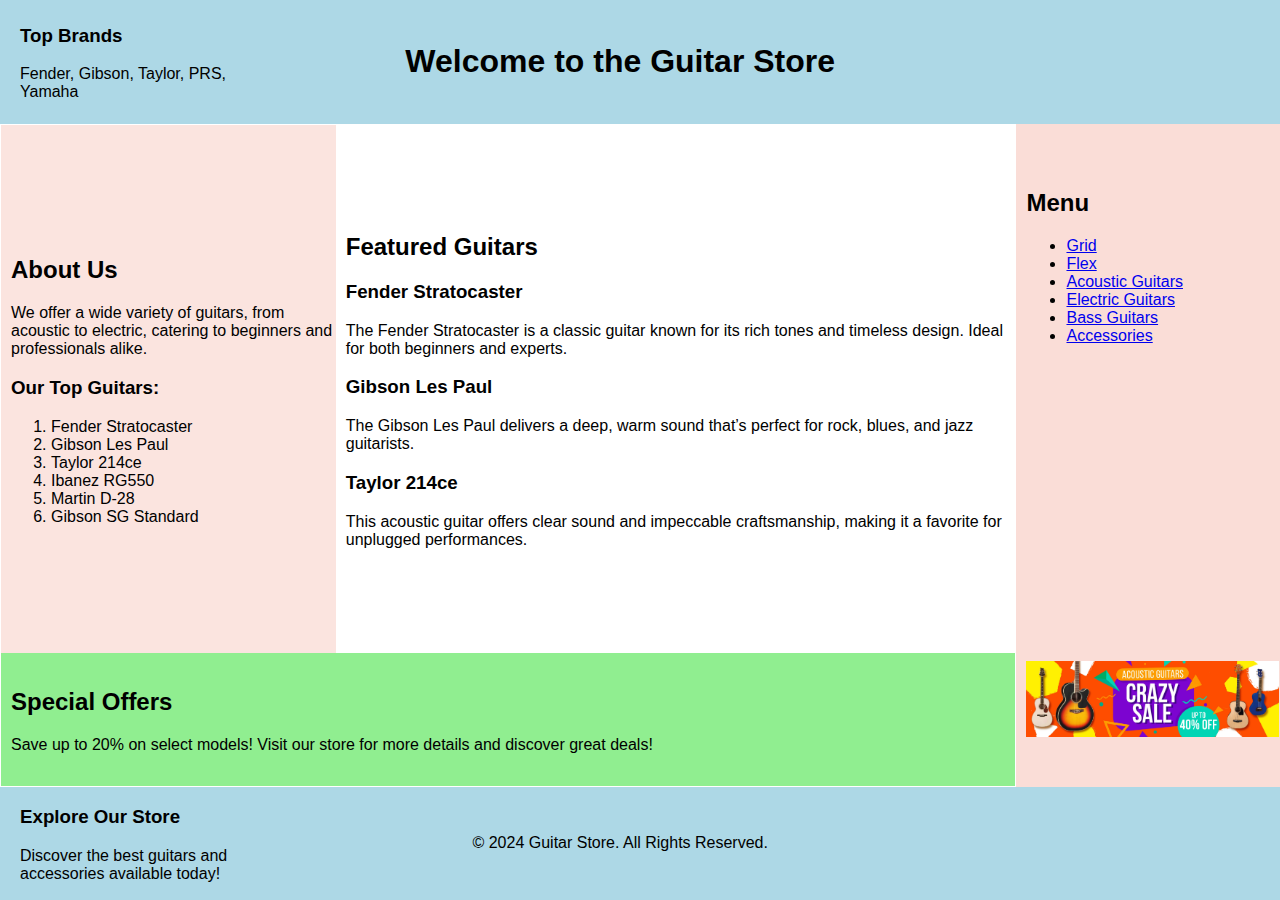
<file: table.html>
<!DOCTYPE html>
<html lang="en">
<head>
    <meta charset="UTF-8">
    <meta name="viewport" content="width=device-width, initial-scale=1.0">
    <title>Guitar Store</title>
    <link rel="stylesheet" href="table.css">
</head>
<body>
    <table class="container">
        <tr class="header">
            <td class="x">
                <h3>Top Brands</h3>
                <p>Fender, Gibson, Taylor, PRS, Yamaha</p>
            </td>
            <td class="header-center-text" colspan="2">
                <h1>Welcome to the Guitar Store</h1>
            </td>
        </tr>
        <tr class="center">
            <td class="center-left" colspan="2">
                <table class="center-left-inner">
                    <tr class="center-left-top">
                        <td class="sidebar-left">
                            <h2>About Us</h2>
                            <p>We offer a wide variety of guitars, from acoustic to electric, catering to beginners and professionals alike.</p>
                            <h3>Our Top Guitars:</h3>
                            <ol>
                                <li>Fender Stratocaster</li>
                                <li>Gibson Les Paul</li>
                                <li>Taylor 214ce</li>
                                <li>Ibanez RG550</li>
                                <li>Martin D-28</li>
                                <li>Gibson SG Standard</li>
                            </ol>
                        </td>
                        <td class="content">
                            <h2>Featured Guitars</h2>
                            <h3>Fender Stratocaster</h3>
                            <p>The Fender Stratocaster is a classic guitar known for its rich tones and timeless design. Ideal for both beginners and experts.</p>
                            <h3>Gibson Les Paul</h3>
                            <p>The Gibson Les Paul delivers a deep, warm sound that’s perfect for rock, blues, and jazz guitarists.</p>
                            <h3>Taylor 214ce</h3>
                            <p>This acoustic guitar offers clear sound and impeccable craftsmanship, making it a favorite for unplugged performances.</p>
                        </td>
                    </tr>
                    <tr class="center-left-bot">
                        <td class="middle" colspan="2">
                            <h2>Special Offers</h2>
                            <p>Save up to 20% on select models! Visit our store for more details and discover great deals!</p>
                        </td>
                    </tr>
                </table>
            </td>
            <td class="center-right">
                <h2>Menu</h2>
                <ul>
                    <li><a href="index.html">Grid</a></li>
                    <li><a href="flex.html">Flex</a></li>
                    <li><a href="acoustic.html">Acoustic Guitars</a></li>
                    <li><a href="electric.html">Electric Guitars</a></li>
                    <li><a href="bass.html">Bass Guitars</a></li>
                    <li><a href="accessories.html">Accessories</a></li>
                </ul>
                <img src="guitar_sale.jpg" usemap="#my-map" alt="Sale" class="sale-image">
                <map name="my-map">
                    <area shape="rect" coords="0,0,786,237" href="acoustic.html" target="_blank" alt="Acoustic">
                </map>
            </td>
        </tr>
        <tr class="footer">
            <td class="y">
                <h3>Explore Our Store</h3>
                <p>Discover the best guitars and accessories available today!</p>
            </td>
            <td class="footer-center-text" colspan="2">
                <p>&copy; 2024 Guitar Store. All Rights Reserved.</p>
            </td>
        </tr>
    </table>
</body>
</html>
</file>
<file: style.css>
* {
    box-sizing: border-box;
}

body, html {
    margin: 0;
    padding: 0;
    height: 100%;
    font-family: Arial, sans-serif;
    display: grid;
}
    
.container {
    display: grid;
    grid-template-areas:
        "header header header"
        "left content right"
        "middle middle right"
        "footer footer footer";
    grid-template-columns: 1fr 2fr 1fr;
    grid-template-rows: 200px 1fr 150px 200px;
    height: 100vh;
}

.sidebar-left {
    display: grid;
    grid-area: left;
    background-color: rgba(250, 221, 215, 0.8);
    padding: 10px;
}

.content {
    display: grid;
    grid-area: content;
    background-color: rgba(255, 255, 255, 1);
    padding: 10px;
}

.sidebar-right {
    display: grid;
    grid-area: right;
    background-color: rgba(250, 221, 215, 1);
    padding: 10px;
}

ul {
    padding-bottom: 200px;
    padding-top: 0px;
}

.middle {
    display: grid;
    grid-area: middle;
    background-color: rgba(144, 238, 144, 1);
    padding-left: 10px;
    padding-right: 5px;

}

.header {
    display: grid;
    position: relative;
    grid-area: header;
    background-color: rgba(173, 216, 230, 1);
    height: 200px;
}

.footer {
    display: grid;
    position: relative;
    grid-area: footer;
    background-color: rgba(173, 216, 230, 1);
    height: 200px;
}

.footer-center-text, .header-center-text {
    text-align: center;
}

.x {
    text-align: left;
    padding-left: 20px;
}

.y {
    text-align: left;
    padding-left: 20px;
}


.sale-image {
    margin-top: auto;
    max-width: 100%;
    height: auto;
}

@media (max-width: 768px){
    .x {
        font-size: 0.5em;
        padding-top: 25px;
        padding-bottom: 0px;
    
    }

    .header {
        font-size: 0.75em;
        height: 100%;
        padding: 20px;
    }

    .y {
        font-size: 0.5em;
        left: 5px;
        position: relative;
        bottom: 125px;
    }

    .footer {
        font-size: 0.75em;
        height: auto;
        padding: 40px;
    }

    .sidebar-left, .sidebar-right, .middle .content {
        font-size: 0.75em;
        height: auto;
        padding-top: 0px;
        padding-bottom: 20px;
    }

}
</file>
<file: flex.css>
* {
    box-sizing: border-box;
}

body, html {
    margin: 0;
    padding: 0;
    height: 100%;
    font-family: Arial, sans-serif;
}

.container {
    display: flex;
    flex-direction: column;
    height: 100%;
}

.header, .footer {
    height: 15%;
    background-color: rgba(173, 216, 230, 1);
    position: relative;
}

.center {
    height: 70%;
    justify-content: center;
}

.header, .footer, .center {
    display: flex;
    align-items: center;
    width: 100%;
}

.center-left{
    display: flex;
    flex-direction: column;
    width: 75%;
    height: 100%;
}

.center-left-top{
    height: 80%;
    background-color: rgba(255, 255, 255, 1);
}

.center-left-bot{
    height: 20%;
    background-color: rgba(144, 238, 144, 1);
    font-size: 0.8em;
    padding-left: 10px;
    align-content: center;
}

.center-left-top{
    display: flex;
    flex-direction: row;
}


.sidebar-left{
    width: 33%;
    background-color: rgba(250, 221, 215, 0.8);
    padding-left: 10px;
}

.center-right{
    width: 25%;
    background-color: rgba(250, 221, 215, 1);
    height: 100%;
    padding-left: 10px;
}

.middle, .content{
    padding-left: 10px;
}

.footer-center-text {
    width: 50%;
    text-align: center;
}

.header-center-text{ 
    width: 65%;
    text-align: center;
}

.x, .y {
    margin-left: 20px;
    text-align: left;
}

.sale-image {
    margin-top: 300px;
    max-width: 100%;
    height: auto;
}

.content{
    width: 100%;
    padding: 0px;
    display: flex;
    flex-direction: column;
    justify-content: space-between;
}

.rhombus-area {
    font-weight: bold;
    color: gold;
    text-align: right;
    padding-right: 10px;
}

.form-area{
    padding: 10px;
}

.list-area{
    padding: 10px;
}
</file>
<file: lab3.css>
@font-face {
	font-family: 'neues bauen';
	src: url('fonts/neues bauen.eot');
	src: local('☺'), url('fonts/neues bauen.woff') format('woff'), url('fonts/neues bauen.ttf') format('truetype'), url('fonts/neues bauen.svg') format('svg');
	font-weight: normal;
	font-style: normal;
}

* {
    box-sizing: border-box;
}

body, html {
    margin: 0;
    padding: 0;
    height: 100%;
    font-family: 'Times New Roman', Times, sans-serif;
}

.container {
    display: flex;
    flex-direction: column;
    height: 100%;
    width: 100%;
}

.header{
    display: flex;
    flex-direction: row;
    height: 7%;
    background-color: #ffffff;
    justify-content: space-between;
    align-items: center;
    padding: 0px 210px 0px;
}

.center{
    height: 83%;
    background-color: #ffffff;
    display: flex;
    flex-direction: column;
}

.footer{
    height: 10%;
    align-content: center;
    text-align: center;
    background-color: #333333;
}

.solar_img{
    height: 54%;
}

.info{
    height: 17%;
    align-content: center;
    text-align: center;
    font-family: Dosis, sans-serif;
    font-weight: 400;
}

.images{
    height: 29%;
    align-content: center;
    text-align: center;
}

.item2, .item3, .item4{
    padding-left: 25px;
}

.logo{
    color: #cccccc;
    font-family: neues bauen;
}

.footer-text{
    color: #ffffff;
    font-size: 0.75em;
}

h1{
    margin: 0px;
}

h2{
    font-weight: 400;
}

/*Бургер меню*/

.menu-toggle {
    display: none;
}

.menu-icon {
    display: flex;
    flex-direction: column;
    justify-content: space-around;
    width: 30px;
    height: 24px;
    cursor: pointer;
}

.menu-icon span {
    background-color: #303030;
    height: 3px;
    border-radius: 2px;
    transition: 0.3s ease;
}

.menu {
    list-style: none;
    position: absolute;
    top: 50px;
    right: 10px;
    background-color: #fff;
    width: 150px;
    text-align: center;
    display: none;
    padding: 10px 0;
    border-radius: 5px;
    box-shadow: 0 4px 6px rgba(0, 0, 0, 0.1);
}

.menu li {
    margin: 10px 0;
}

.menu a {
    color: #333;
    text-decoration: none;
    font-size: 16px;
}

.menu a:hover {
    color: #ff5722;
}

.menu-toggle:checked + .menu-icon + .menu {
    display: block;
}

.menu-toggle:checked + .menu-icon span:nth-child(1) {
    transform: rotate(45deg) translate(5px, 5px);
}

.menu-toggle:checked + .menu-icon span:nth-child(2) {
    opacity: 0;
}

.menu-toggle:checked + .menu-icon span:nth-child(3) {
    transform: rotate(-45deg) translate(5px, -5px);
}

@media (max-width: 900px) {
    .item1, .item2, .item3, .item4{
        max-height: 75%;
        max-width: 75%;
        height: auto;
    }

    .item2, .item3, .item4{
        padding-left: 3px;
    }

    .header{
        padding: 0px 105px 0px;
    }
}

@media (max-width: 784px) {
    .item1, .item2, .item3, .item4{
        max-height: 65%;
        max-width: 65%;
    }
}

@media (max-width: 700px) {
    .item1, .item2, .item3, .item4{
        max-height: 55%;
        max-width: 55%;
    }
}

@media (max-width: 574px) {
    .item1, .item2, .item3, .item4{
        max-height: 40%; 
        max-width: 40%;
    }
    .header{
        padding: 0px 55px 0px;
    }
}

@media (max-width: 440px) {
    .item1, .item2, .item3, .item4{
        max-height: 35%;
        max-width: 35%;
    }
}
</file>
<file: lab4.css>
@font-face {
	font-family: 'neues bauen';
	src: url('fonts/neues bauen.eot');
	src: local('☺'), url('fonts/neues bauen.woff') format('woff'), url('fonts/neues bauen.ttf') format('truetype'), url('fonts/neues bauen.svg') format('svg');
	font-weight: normal;
	font-style: normal;
}

* {
    box-sizing: border-box;
}

body, html {
    margin: 0;
    padding: 0;
    height: 100%;
    font-family: 'Times New Roman', Times, sans-serif;
}

.container {
    display: flex;
    flex-direction: column;
    height: 100%;
    width: 100%;
}

.header{
    display: flex;
    flex-direction: row;
    height: 7%;
    background-color: #ffffff;
    justify-content: space-between;
    align-items: center;
    padding: 0px 210px 0px;
}

.center{
    height: 83%;
    background-color: #ffffff;
    display: flex;
    flex-direction: column;
}

.footer{
    height: 10%;
    align-content: center;
    text-align: center;
    background-color: #333333;
}

.solar_img{
    height: 54%;
}

.info{
    height: 17%;
    align-content: center;
    text-align: center;
    font-family: Dosis, sans-serif;
    font-weight: 400;
}

.logo{
    color: #cccccc;
    font-family: neues bauen;
}

.footer-text{
    color: #ffffff;
    font-size: 0.75em;
}

h1{
    margin: 0px;
}

h2{
    font-weight: 400;
}

/*Бургер меню*/

.menu-toggle {
    display: none;
}

.menu-icon {
    display: flex;
    flex-direction: column;
    justify-content: space-around;
    width: 30px;
    height: 24px;
    cursor: pointer;
}

.menu-icon span {
    background-color: #303030;
    height: 3px;
    border-radius: 2px;
    transition: 0.3s ease;
}

.menu {
    list-style: none;
    position: absolute;
    top: 50px;
    right: 10px;
    background-color: #fff;
    width: 150px;
    text-align: center;
    display: none;
    padding: 10px 0;
    border-radius: 5px;
    box-shadow: 0 4px 6px rgba(0, 0, 0, 0.1);
}

.menu li {
    margin: 10px 0;
}

.menu a {
    color: #333;
    text-decoration: none;
    font-size: 16px;
}

.menu a:hover {
    color: #ff5722;
}

.menu-toggle:checked + .menu-icon + .menu {
    display: block;
}

.menu-toggle:checked + .menu-icon span:nth-child(1) {
    transform: rotate(45deg) translate(5px, 5px);
}

.menu-toggle:checked + .menu-icon span:nth-child(2) {
    opacity: 0;
}

.menu-toggle:checked + .menu-icon span:nth-child(3) {
    transform: rotate(-45deg) translate(5px, -5px);
}

/*Бокси*/

.boxes {
    display: flex;
    flex-direction: row;
    justify-content: center;
    align-items: center;
    text-align: center;
    margin-top: 20px;
    height: 29%;
}

.block {
    width: 200px;
    height: 150px;
    border: 2px solid #f26522;
    display: flex;
    flex-direction: column;
    align-items: center;
    justify-content: center;
    position: relative;
    text-align: center;
    margin: 0px 10px;
    background-color: #fff;
}

.icon {
    position: absolute;
    top: -30px;
    background: #fff;
    padding: 10px;
}

.icon img {
    width: 50px;
    height: auto;
}

.text {
    font-size: 14px;
    font-family: 'Lucida Sans', 'Lucida Sans Regular', 'Lucida Grande', 'Lucida Sans Unicode', Geneva, Verdana, sans-serif;
    color: #333;
}

  

@media (max-width: 900px) {
    .header{
        padding: 0px 105px 0px;
    }

    .block{
        height: 150px;
        width: 120px;
    }
}

@media (max-width: 574px) {
    .header{
        padding: 0px 55px 0px;
    }

    .info{
        font-size: 0.75em;
    }

    .block{
        width: 100px;
        height: 75px;
        margin: 0px 5px;
    }

    .icon img{
        width: 15px;
        height: 15px;
    }

    .text{
        font-size: 0.7em;
        margin: 10px;
    }
}

@media (max-width: 440px) {
    .header{
        padding: 0px 35px 0px;
    }

    .solar_img{
        height: 20%;
    }

    .info{
        height: 22%;
    }

    .block{
        width: 90px;
        height: 70px;
        margin: 20px 0px;
    }

    .icon img{
        width: 15px;
        height: 15px;
    }

    .text{
        font-size: 0.7em;
        margin: 8px;
    }

    .boxes{
        margin: 0px;
        margin-top: 80px;
        flex-direction: column;
    }

}
@media (max-height: 700px) {
    .footer-text, .info {
        font-size: 0.8em;
    }

    .logo{
        font-size: 0.5em;
    }

    .menu-icon{
        height: 15px;
        width: 12px;
    }

    .block{
        width: 125px;
        height: 90px;
    }

    .icon img{
        width: 30px;
    }

    .text{
        font-size: 0.75em;
    }
}

@media (max-height: 475px) {
    .info{
        font-size: 0.6em;
    }

    .block{
        width: 66px;
        height: 50px;
    }

    .icon img{
        width: 20px;
    }

    .text{
        font-size: 0.5em;
    }
}
</file>
<file: mobile.css>
* {
    box-sizing: border-box;
}

body, html {
    margin: 0;
    padding: 0;
    height: 100%;
    font-family: Arial, sans-serif;
    display: grid;
}
    
.container {
    display: grid;
    grid-template-areas:
        "header header header"
        "left content right"
        "middle middle right"
        "footer footer footer";
    grid-template-columns: 1fr 2fr 1fr;
    grid-template-rows: 200px 1fr 150px 200px;
    height: 100vh;
}

.sidebar-left {
    display: grid;
    grid-area: left;
    background-color: rgba(250, 221, 215, 0.8);
    padding: 10px;
}

.content {
    display: grid;
    grid-area: content;
    background-color: rgba(255, 255, 255, 1);
    padding: 10px;
}

.sidebar-right {
    display: grid;
    grid-area: right;
    background-color: rgba(250, 221, 215, 1);
    padding: 10px;
}

ul {
    padding-bottom: 200px;
    padding-top: 0px;
}

.middle {
    display: grid;
    grid-area: middle;
    background-color: rgba(144, 238, 144, 1);
    padding-left: 10px;
    padding-right: 5px;

}

.header {
    display: grid;
    position: relative;
    grid-area: header;
    background-color: rgba(173, 216, 230, 1);
    height: 200px;
    align-items: center;
}

.footer {
    display: grid;
    position: relative;
    grid-area: footer;
    background-color: rgba(173, 216, 230, 1);
    height: 200px;
    align-items: center;
}

.x {
    text-align: left;
    padding-left: 20px;
}

.y {
    text-align: left;
    padding-left: 20px;
}


.sale-image {
    margin-top: auto;
    max-width: 100%;
    height: auto;
}

@media (max-width: 768px) {
    .container {
        display: flex;
        flex-direction: column;
    }

    .sidebar-left, .sidebar-right, .content, .middle, .header, .footer {
        padding: 20px;
        margin: 0;
    }

    ul {
        padding: 0;
        margin: 0;
        list-style-type: none;
    }

    h2, h3, p, li {
        font-size: 0.75em;
    }
}
</file>
<file: table.css>
* {
    box-sizing: border-box;
}

body, html {
    margin: 0;
    padding: 0;
    height: 100%;
    font-family: Arial, sans-serif;
}

table {
    width: 100%;
    height: 100%;
    border-collapse: collapse;
}

.header, .footer {
    height: 15%;
    background-color: rgba(173, 216, 230, 1);
}

.center {
    height: 70%;
}

.header td, .footer td, .center td {
    vertical-align: middle;
}

.x, .y {
    text-align: left;
    padding-left: 20px;
}

.header-center-text, .footer-center-text {
    text-align: center;
    padding-right: 300px;
    width: 100%;
}

.center-left {
    height: 100%;
}

.center-left-inner {
    width: 100%;
    height: 100%;
}

.center-left-top {
    height: 80%;
    background-color: rgba(255, 255, 255, 1);
}

.center-left-bot {
    height: 20%;
    background-color: rgba(144, 238, 144, 1);
}

.sidebar-left {
    width: 33%;
    background-color: rgba(250, 221, 215, 0.8);
    padding-left: 10px;
}

.middle, .content {
    padding-left: 10px;
}

.center-right {
    width: 25%;
    background-color: rgba(250, 221, 215, 1);
    height: 100%;
    padding-left: 10px;
}

.sale-image {
    margin-top: 300px;
    max-width: 100%;
    height: auto;
}
</file>
